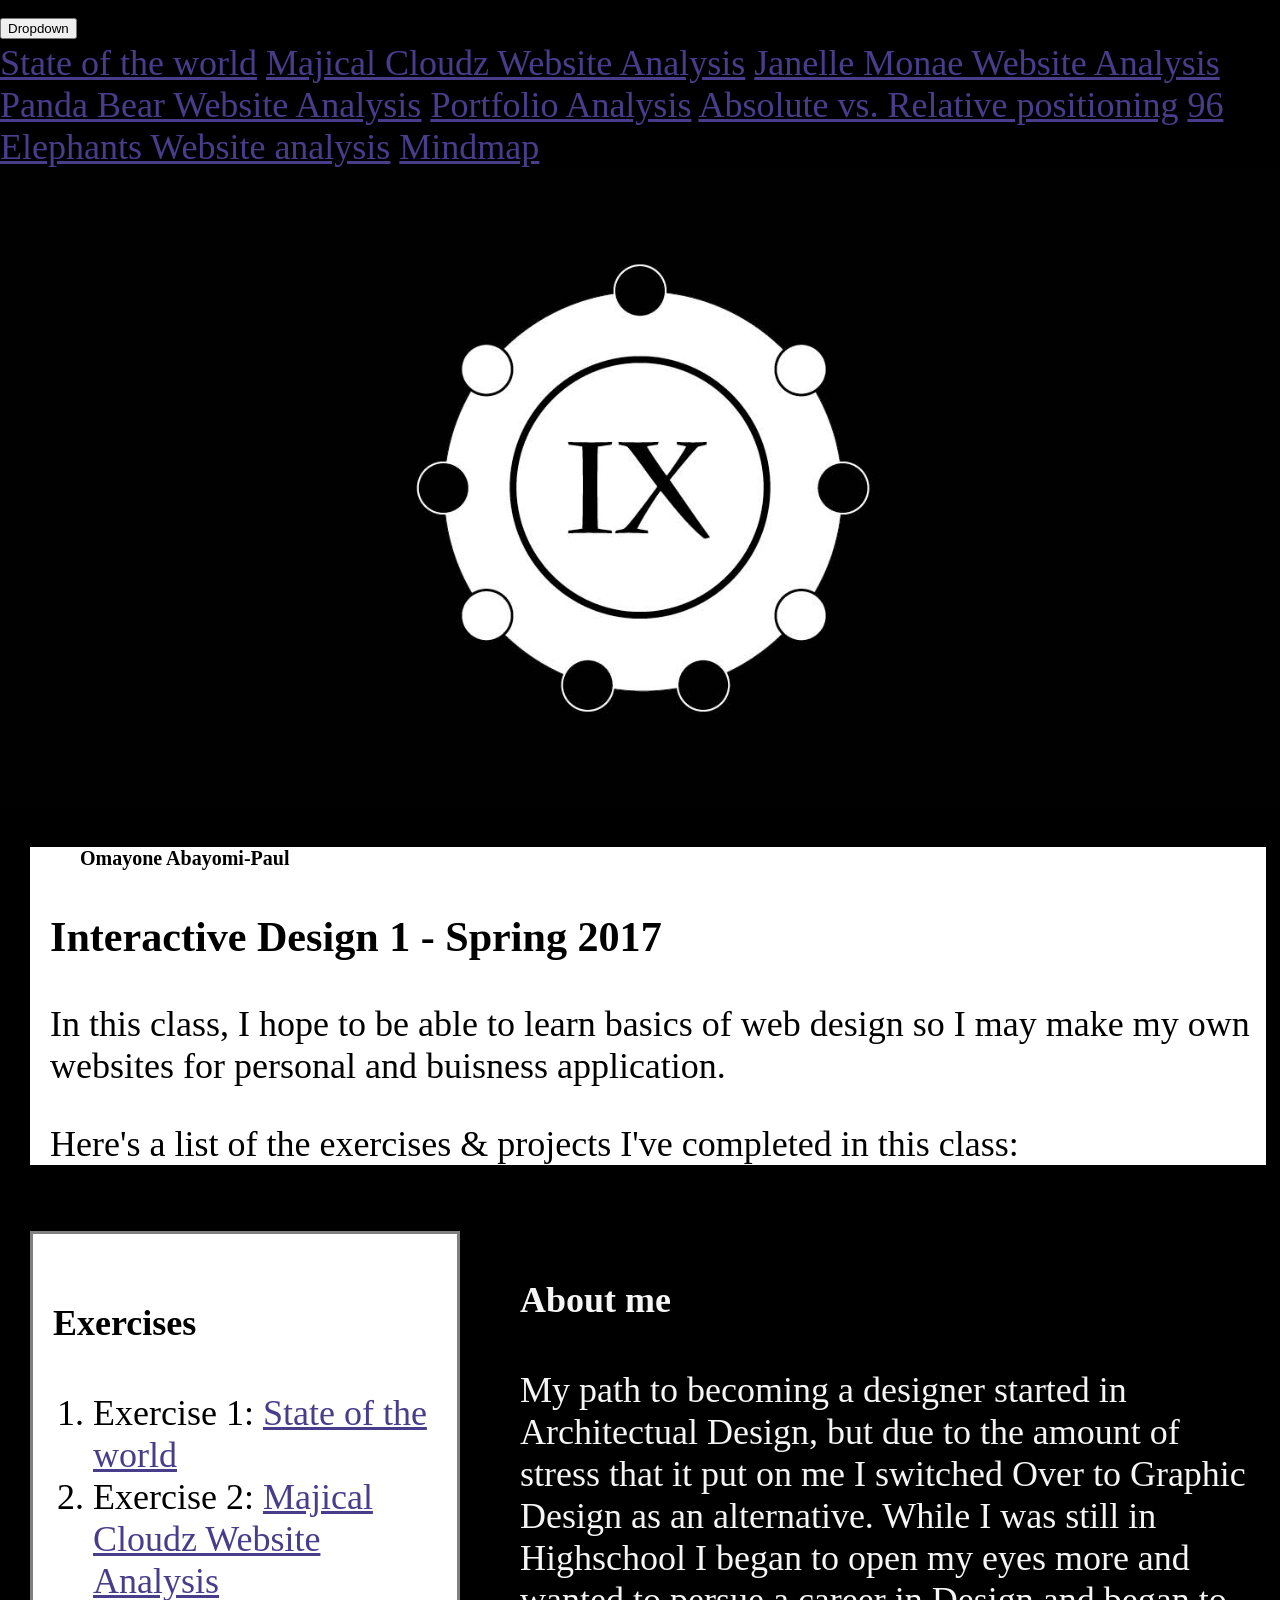
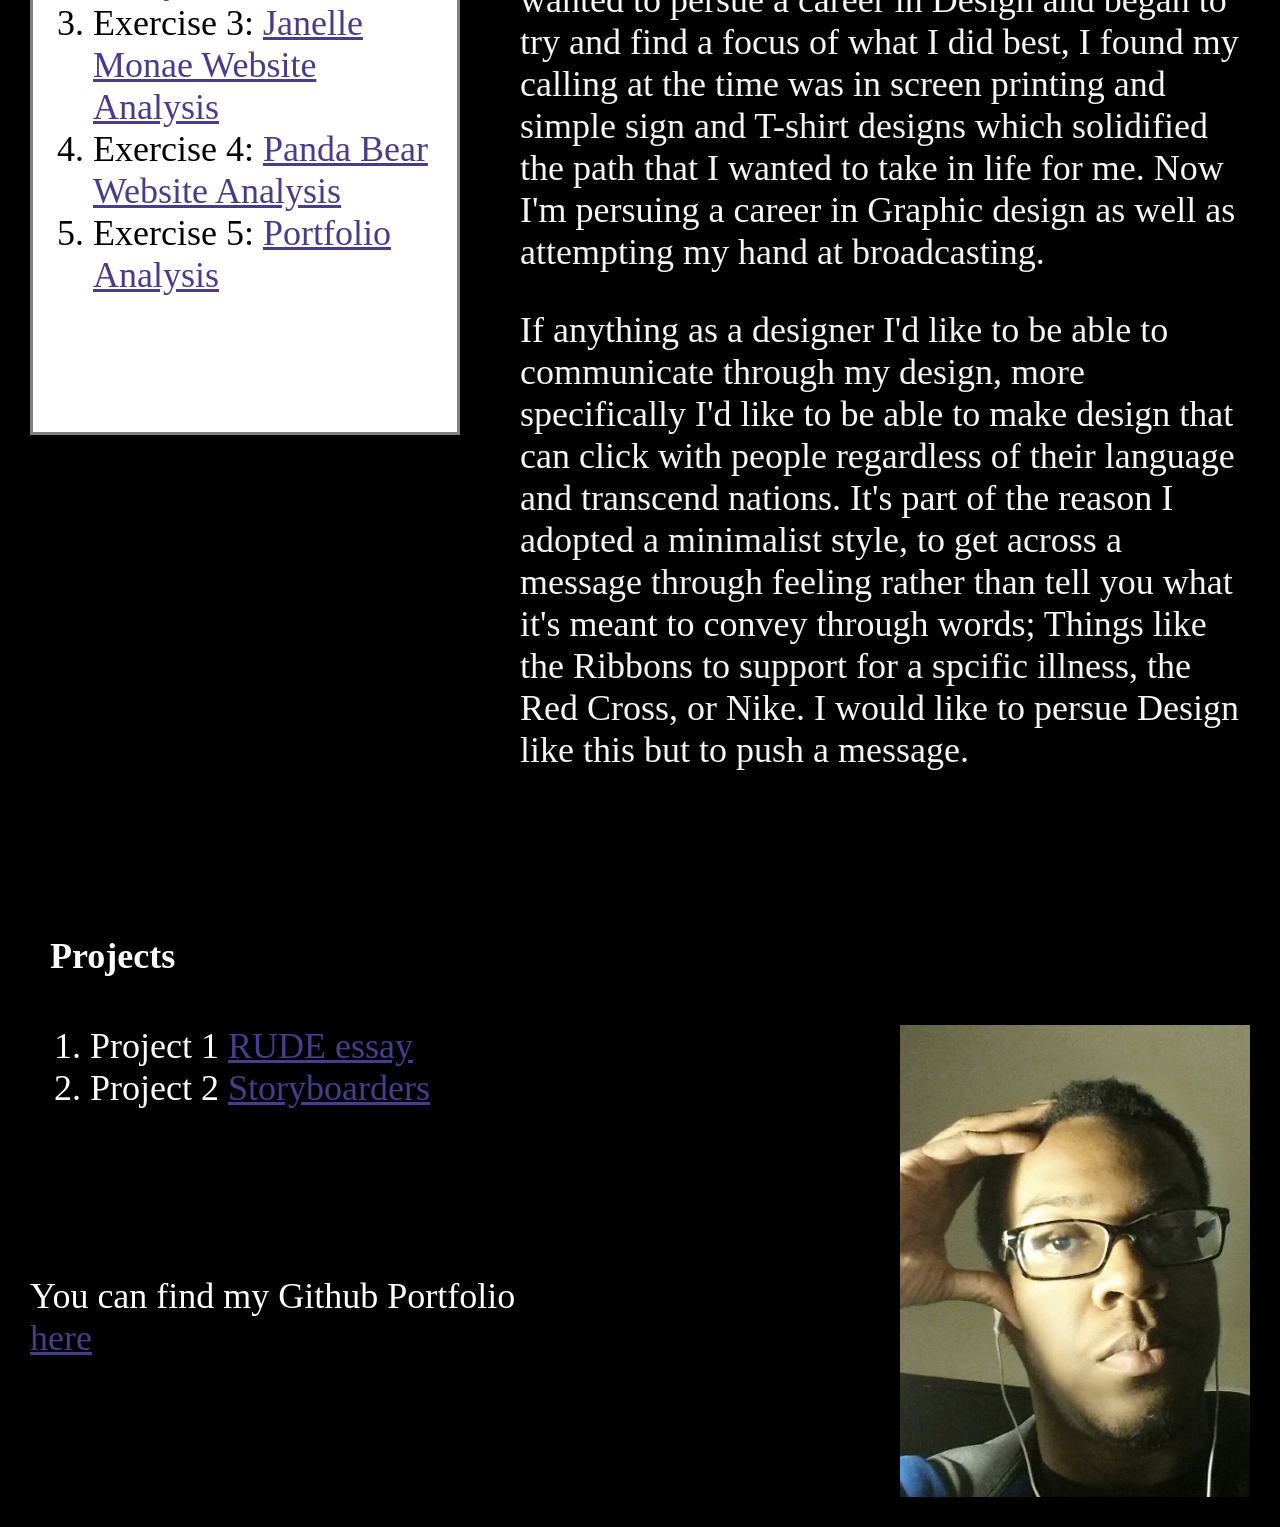
<file: index.html>
<!DOCTYPE html>
<html lang="en">
    <head>
        <title>Omayone Abayomi-Paul - ID1 Spring 2017</title>
        <meta name="viewport" content="width=device-width"/>
        <link rel="stylesheet" href="index.css">
        <link href="https://fonts.googleapis.com/css?family=Amiko|Noto+Serif" rel="stylesheet">
    </head>
    <section>
        <div class="dropdown">
            <button class="dropbtn">Dropdown</button>
            <div class="dropdown-content">
                <a href="Excercises/exercise1.html">State of the world</a>
                <a href="Excercises/exercise2.html">Majical Cloudz Website Analysis</a>
                <a href="Excercises/exercise3.html">Janelle Monae Website Analysis</a>
                <a href="Excercises/exercise4.html">Panda Bear Website Analysis</a>
                <a href="Excercises/exercise5.html">Portfolio Analysis</a>
                <a href="Excercises/exercise6.html">Absolute vs. Relative positioning</a>
                <a href="Excercises/Exercise7.html">96 Elephants Website analysis</a>
                <a href="Excercises/Execise8.pdf" target="_blank">Mindmap</a>
            </div>
        </div>
    </section>
    <body>
        <img src="images/9%20logo%20banner.jpg" id="Logo" alt="Banner"> 
        <header>
            <h2>Omayone Abayomi-Paul</h2>
            <h3>Interactive Design 1 - Spring 2017</h3>
            <p>In this class, I hope to be able to learn basics of web design so I may make my own websites for personal and buisness application.</p>
            <p>Here's a list of the exercises & projects I've completed in this class:</p>
        </header>

        <!-- Here's an ordered, or numbered list -->
        <section class="exercises">
            <h4>Exercises</h4>
            <ol>
                <li>Exercise 1: <a href="Excercises/exercise1.html">State of the world</a></li>
                <li>Exercise 2: <a href="Excercises/exercise2.html">Majical Cloudz Website Analysis</a></li>
                <li>Exercise 3: <a href="Excercises/exercise3.html">Janelle Monae Website Analysis</a></li>
                <li>Exercise 4: <a href="Excercises/exercise4.html">Panda Bear Website Analysis</a></li>
                <li>Exercise 5: <a href="Excercises/exercise5.html">Portfolio Analysis</a></li>
            </ol>
        </section>
        <section class="about_me">
            <h4>About me</h4>
            <p>My path to becoming a designer started in Architectual Design, but due to the amount of stress that it put on me I switched Over to Graphic Design as an alternative. While I was still in Highschool I began to open my eyes more and wanted to persue a career in Design and began to try and find a focus of what I did best, I found my calling at the time was in screen printing and simple sign and T-shirt designs which solidified the path that I wanted to take in life for me. Now I'm persuing a career in Graphic design as well as attempting my hand at broadcasting. </p>
            <p>If anything as a designer I'd like to be able to communicate through my design, more specifically I'd like to be able to make design that can click with people regardless of their language and transcend nations. It's part of the reason I adopted a minimalist style, to get across a message through feeling rather than tell you what it's meant to convey through words; Things like the Ribbons to support for a spcific illness, the Red Cross, or Nike. I would like to persue Design like this but to push a message.</p>
        </section>
        <section class="projects">
            <h4>Projects</h4>
            <ol>
                <li>Project 1 <a href="project_1/index.html">RUDE essay</a></li><a href="project_1/process.html"></a>
                <li>Project 2 <a href="project_3/Project_2.html">Storyboarders</a></li>
            </ol>
        </section>
        <img src="images/yone.jpg.jpg" id="Headshot" alt="My_Face">
        <footer>
            <h5></h5>
            <p>You can find my Github Portfolio <a href="http://github.com/Onomon" target="_blank">here</a></p>
        </footer>
    </body>
</html>
</file>
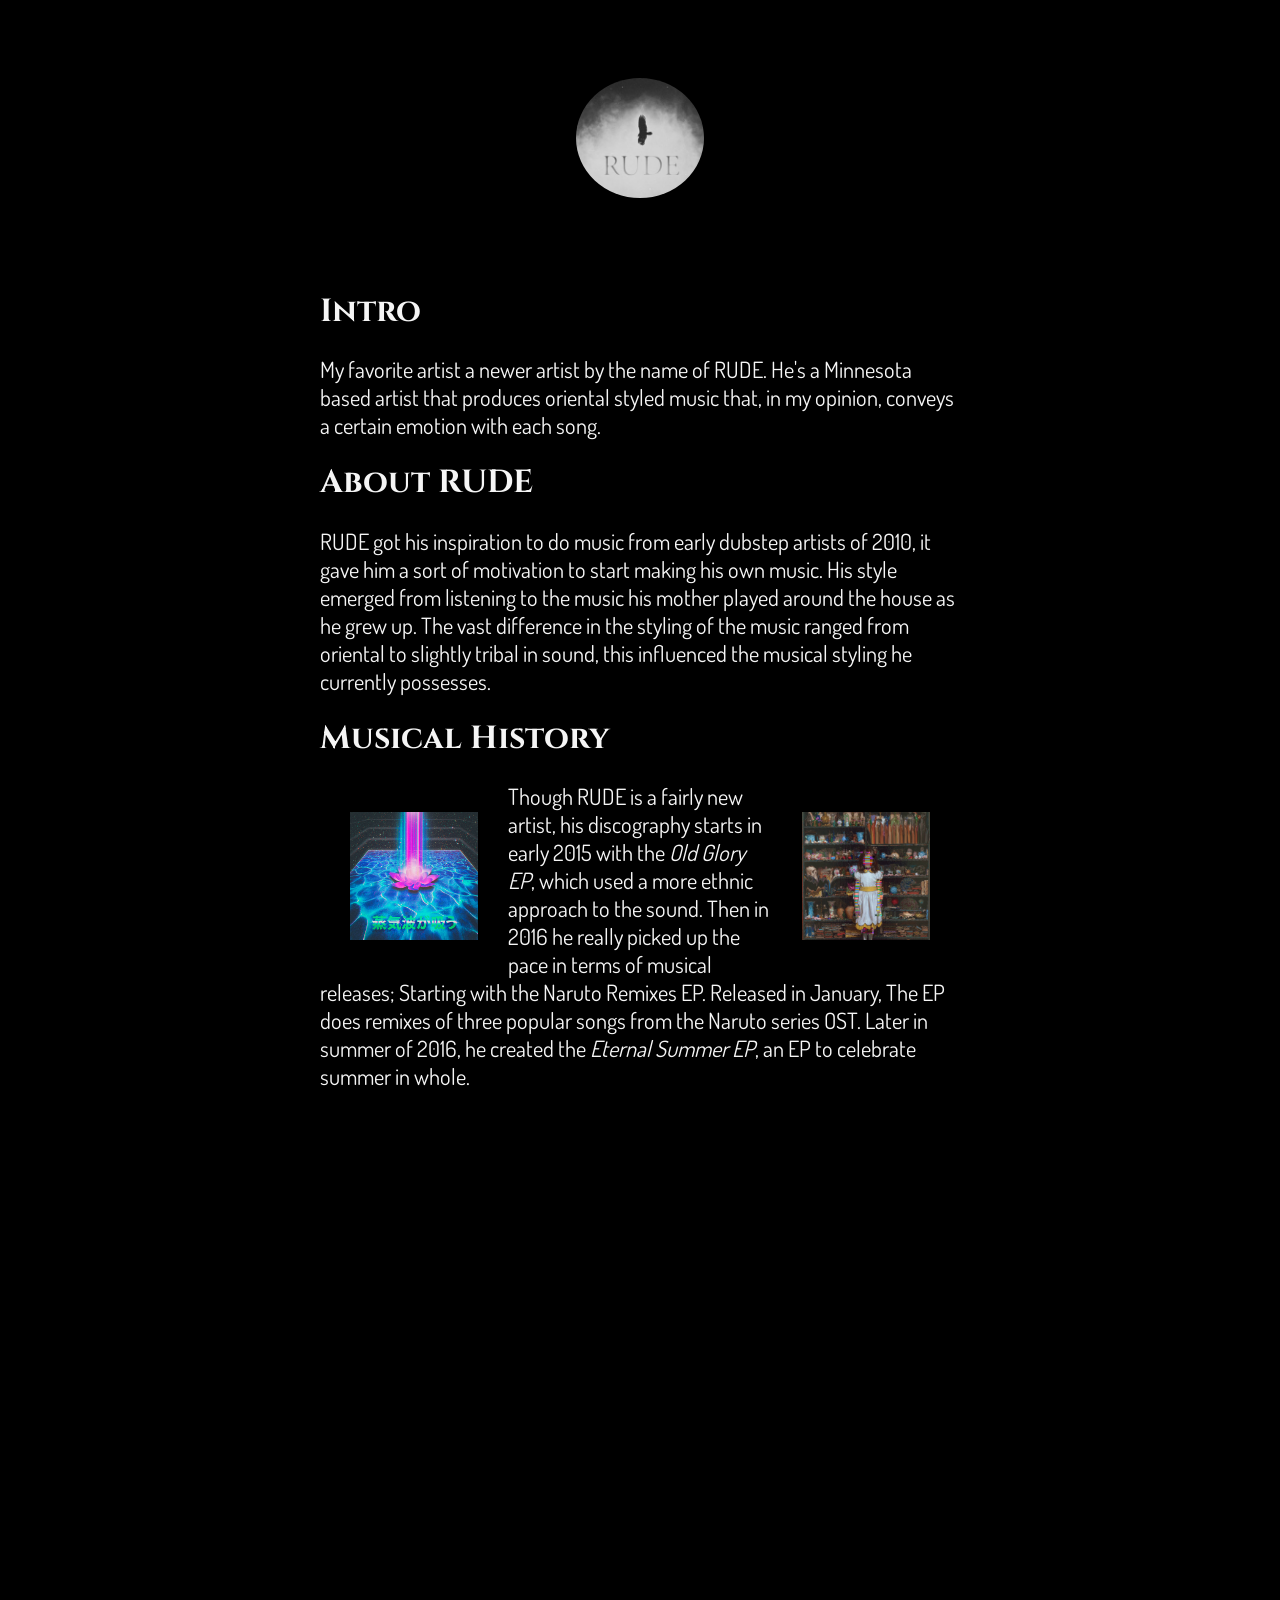
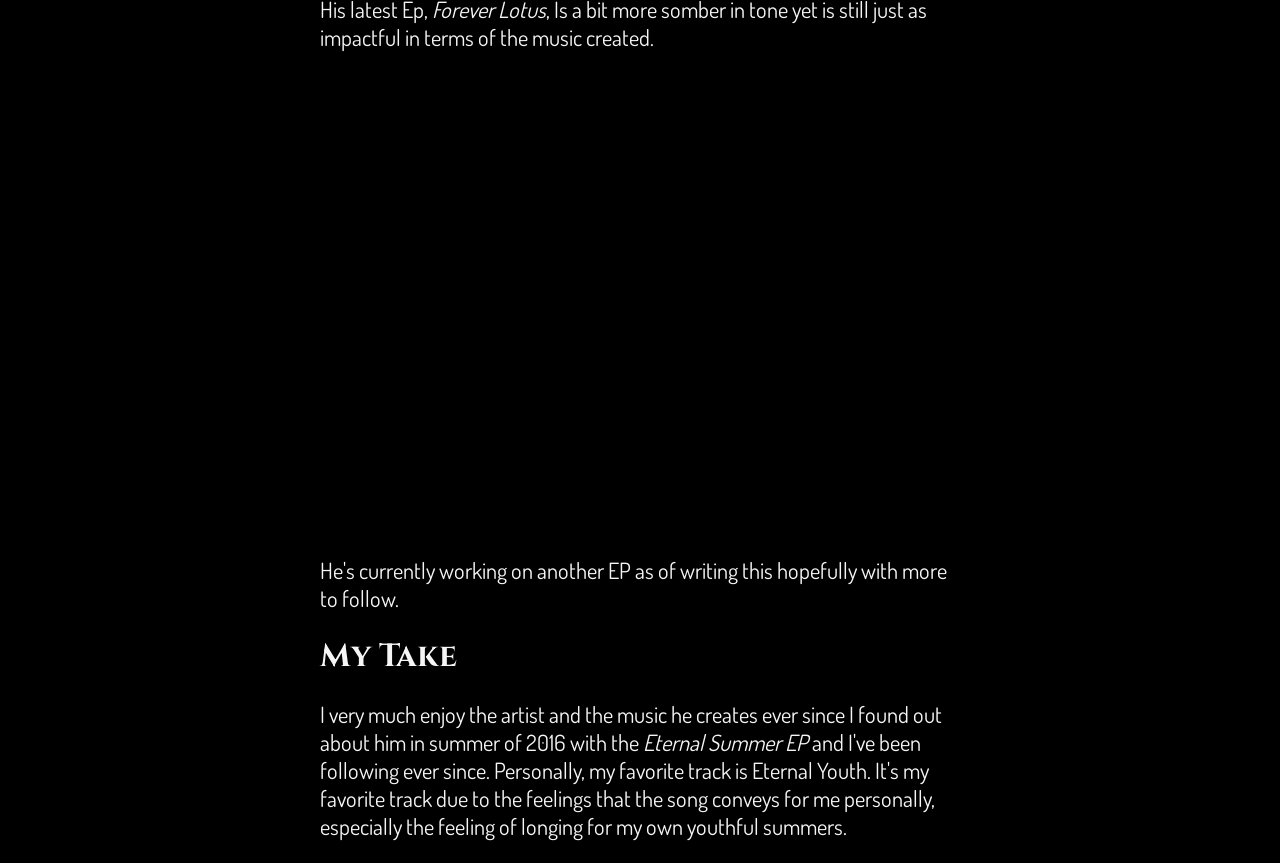
<file: project_1/index.html>
<!DOCTYPE html>
<html lang="en">
    <head>
        <title>RUDE </title>
        <link rel="stylesheet" href="css/project1.css">
        <!--FONTS-->
        <link href="https://fonts.googleapis.com/css?family=Cinzel" rel="stylesheet">
        <link href="https://fonts.googleapis.com/css?family=Arapey" rel="stylesheet">
        <link href="https://fonts.googleapis.com/css?family=Dosis" rel="stylesheet">

    </head>
    <!--RUDE_LOGO_IMAGE-->
<img class="img-circle" src="images/rude-1.jpg" id="rude" alt="RUDE logo">
    <body>
        <h1>Intro</h1>
        <p>My favorite artist a newer artist by the name of RUDE. He's a Minnesota based artist that produces oriental styled music that, in my opinion, conveys a certain emotion with each song.</p>
        <h1>About RUDE</h1>
        <p>RUDE got his inspiration to do music from early dubstep artists of 2010, it gave him a sort of motivation to start making his own music. His style emerged from listening to the music his mother played around the house as he grew up. The vast difference in the styling of the music ranged from oriental to slightly tribal in sound, this influenced the musical styling he currently possesses.</p>
        <h1>Musical History</h1>
         <img src="images/rude-4.jpeg" id="lotus"  alt="Forever Lotus EP">
        <img src="images/rude-3.jpg" id="youth"  alt="Eternal Summer EP">
        <p>Though RUDE is a fairly new artist, his discography starts in early 2015 with the <i>Old Glory EP</i>, which used a more ethnic approach to the sound. Then in 2016 he really picked up the pace in terms of musical releases; Starting with the Naruto Remixes EP. Released in January, The EP does remixes of three popular songs from the Naruto series OST. Later in summer of 2016, he created the <i>Eternal Summer EP</i>, an EP to celebrate summer in whole. 
        <iframe width="100%" height="500px" scrolling="no" frameborder="no" src="https://w.soundcloud.com/player/?url=https%3A//api.soundcloud.com/tracks/268448230&amp;auto_play=false&amp;hide_related=false&amp;show_comments=true&amp;show_user=true&amp;show_reposts=false&amp;visual=true"></iframe>   
        His latest Ep, <i>Forever Lotus</i>, Is a bit more somber in tone yet is still just as impactful in terms of the music created.<iframe width="100%" height="500px" scrolling="no" frameborder="yes" src="https://w.soundcloud.com/player/?url=https%3A//api.soundcloud.com/tracks/284358437&amp;auto_play=false&amp;hide_related=false&amp;show_comments=true&amp;show_user=true&amp;show_reposts=false&amp;visual=true"></iframe>
        He's currently working on another EP as of writing this hopefully with more to follow. </p>
        <h1>My Take</h1>
        <p>I very much enjoy the artist and the music he creates ever since I found out about him in summer of 2016 with the <i>Eternal Summer EP</i> and I've been following ever since. Personally, my favorite track is Eternal Youth. It's my favorite track due to the feelings that the song conveys for me personally, especially the feeling of longing for my own youthful summers.</p>
    </body>
</html>   
<!--01100011 01101111 01110010 01101110-->
</file>
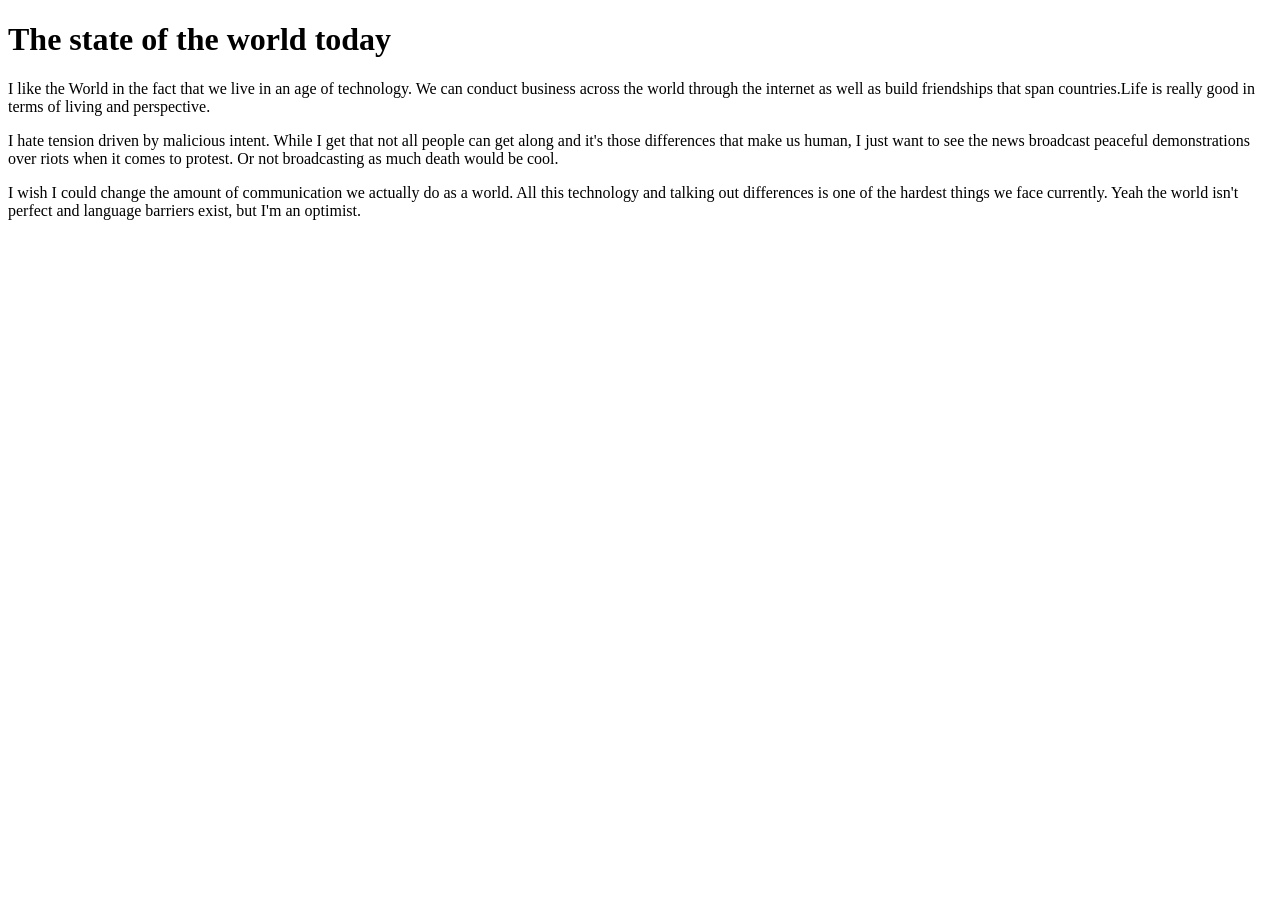
<file: Excercises /excersice1.html>
<!DOCTYPE html>
<html lang="en">
    <head>
    <title>The State of the World Today</title>
        <!--The title is the headline of the page-->
    </head>
    
    <body>
        <h1><strong>The state of the world today</strong></h1>
        <p>I like the World in the fact that we live in an age of technology. We can conduct business across the world through the internet as well as build friendships that span countries.Life is really good in terms of living and perspective. </p>
        <p>I hate tension driven by malicious intent. While I get that not all people can get along and it's those differences that make us human, I just want  to see the news broadcast peaceful demonstrations over riots when it comes to protest. Or not broadcasting as much death would be cool.</p>
        <p>I wish I could change the amount of communication we actually do as a world. All this technology and talking out differences is one of the hardest things we face currently. Yeah the world isn't perfect and language barriers exist, but I'm an optimist.</p>
    </body>
</html>
</file>
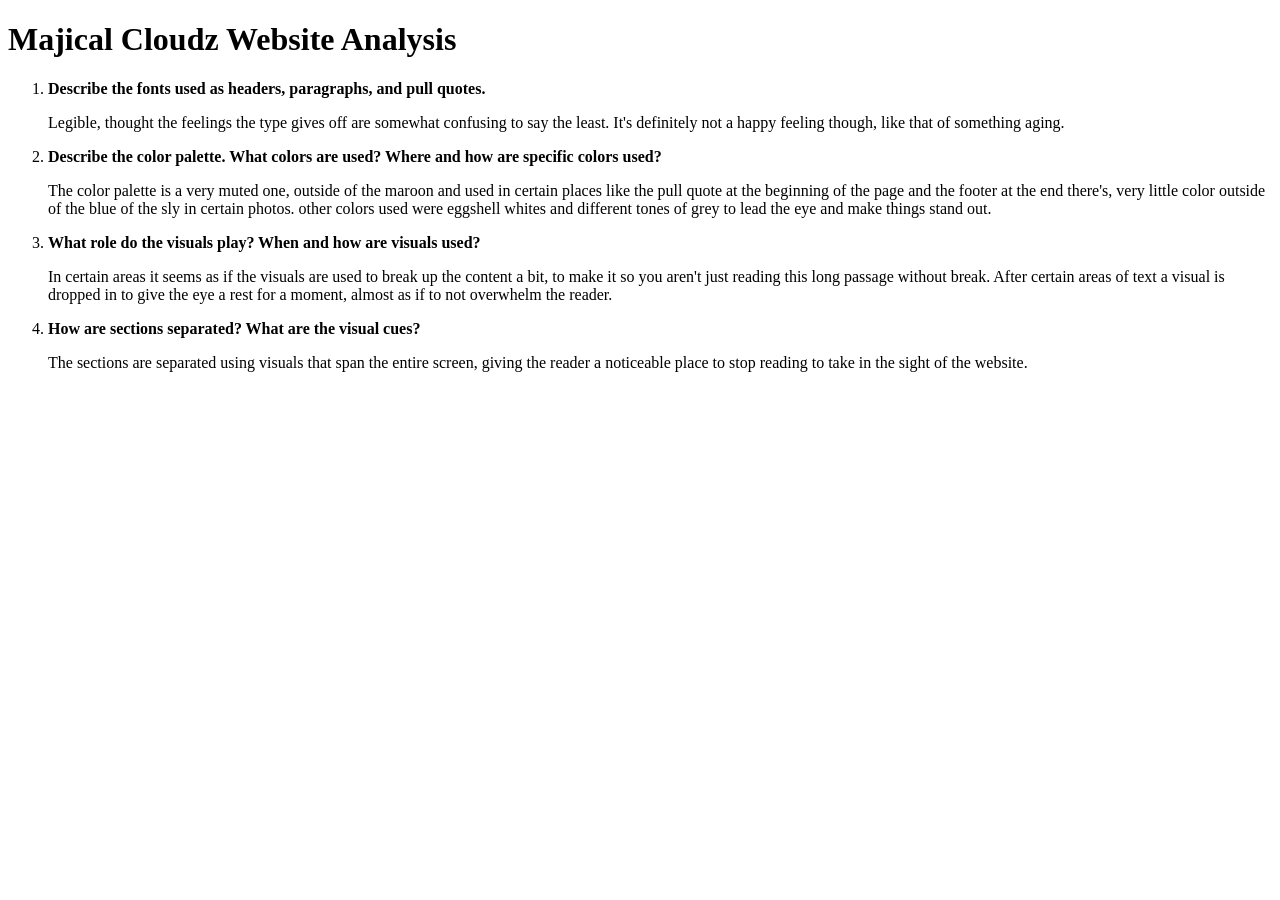
<file: Excercises /exercise2.html>
<!DOCTYPE html>
<html lang="en">
    <head>
        <title>Majical Cloudz Website Analysis</title>
    </head>
    <body>
        <h1>Majical Cloudz Website Analysis</h1>
        <ol>
            <!--Question 1-->
            <li><strong>Describe the fonts used as headers, paragraphs, and pull quotes.</strong></li>
            <p>Legible, thought the feelings the type gives off are somewhat confusing to say the least. It's definitely not a happy feeling though, like that of something aging.</p>
            <!--Question 2-->
            <li><strong>Describe the color palette. What colors are used? Where and how are specific colors used?</strong></li>
            <p>The color palette is a very muted one, outside of the maroon and used in certain places like the pull quote at the beginning of the page and the footer at the end there's, very little color outside of the blue of the sly in certain photos. other colors used were eggshell whites and different tones of grey to lead the eye and make things stand out.</p>
            <!--Question 3-->
            <li><strong>What role do the visuals play? When and how are visuals used?</strong></li>
            <p>In certain areas it seems as if the visuals are used to break up the content a bit, to make it so you aren't just reading this long passage without break. After certain areas of text a visual is dropped in to give the eye a rest for a moment, almost as if to not overwhelm the reader.</p>
            <!--Question 4-->
            <li><strong>How are sections separated? What are the visual cues?</strong></li>
            <p>The sections are separated using visuals that span the entire screen, giving the reader a noticeable place to stop reading to take in the sight of the website.</p>
        </ol>
    </body>
</html>
</file>
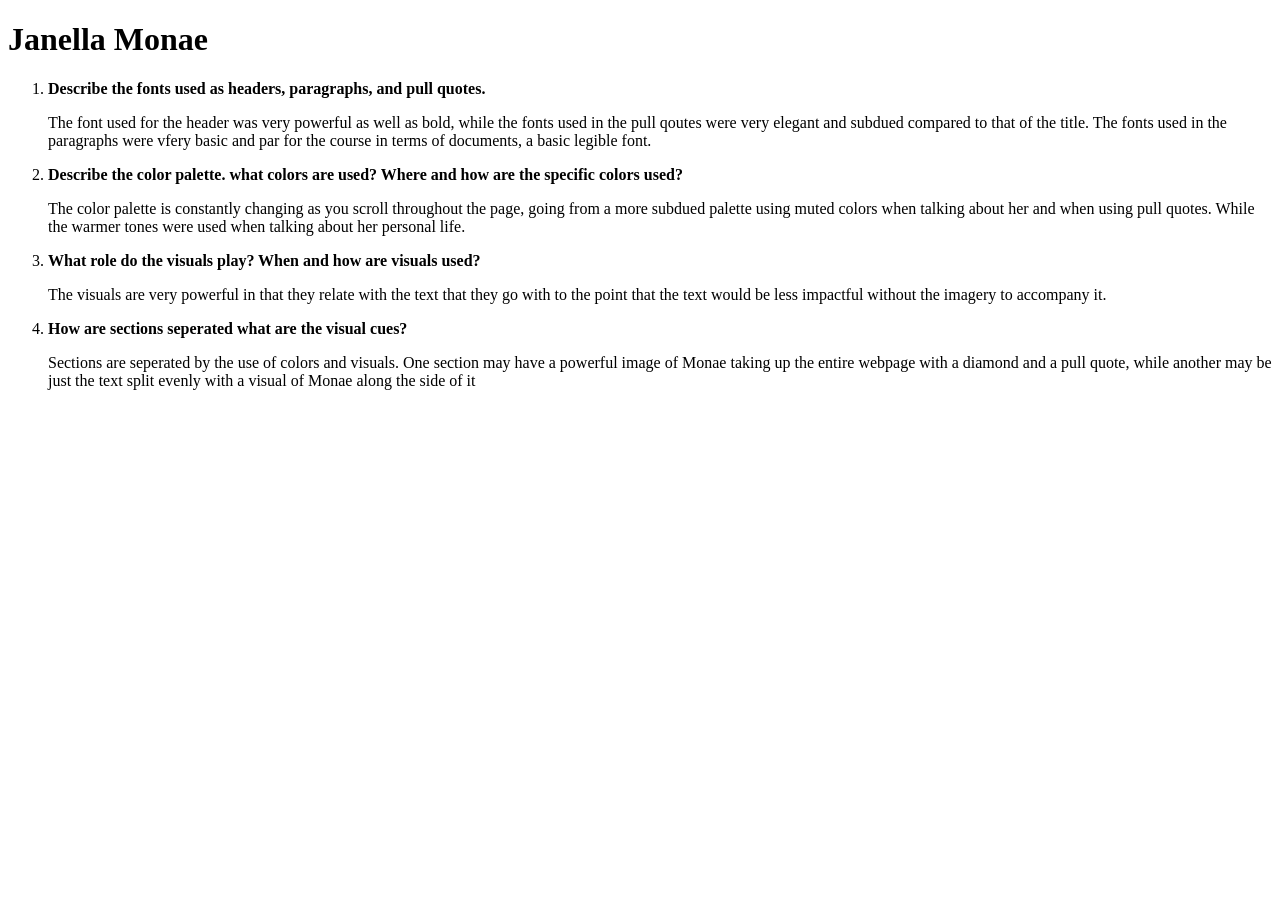
<file: Excercises /exercise3.html>
<!DOCTYPE html>
<html lang="en">
    <head>
        <title>Janella Monae Web Analysis </title>
    </head>
    <body>
        <h1>Janella Monae</h1>
        <ol>
            <li><strong>Describe the fonts used as headers, paragraphs, and pull quotes.</strong></li>
            <p>The font used for the header was very powerful as well as bold, while the fonts used in the pull qoutes were very elegant and subdued compared to that of the title. The fonts used in the paragraphs were vfery basic and par for the course in terms of documents, a basic legible font.</p>
            <li><strong>Describe the color palette. what colors are used? Where and how are the specific colors used?</strong></li>
            <p>The color palette is constantly changing as you scroll throughout the page, going from a more subdued palette using muted colors when talking about her and when using pull quotes. While the warmer tones were used when talking about her personal life.</p>
            <li><strong>What role do the visuals play? When and how are visuals used?</strong></li>
            <p>The visuals are very powerful in that they relate with the text that they go with to the point that the text would be less impactful without the imagery to accompany it.</p>
            <li><strong>How are sections seperated what are the visual cues?</strong></li>
            <p>Sections are seperated by the use of colors and visuals. One section may have a powerful image of Monae taking up the entire webpage with a diamond and a pull quote, while another may be just the text split evenly with a visual of Monae along the side of it </p>
        </ol>
    </body>
</html>
</file>
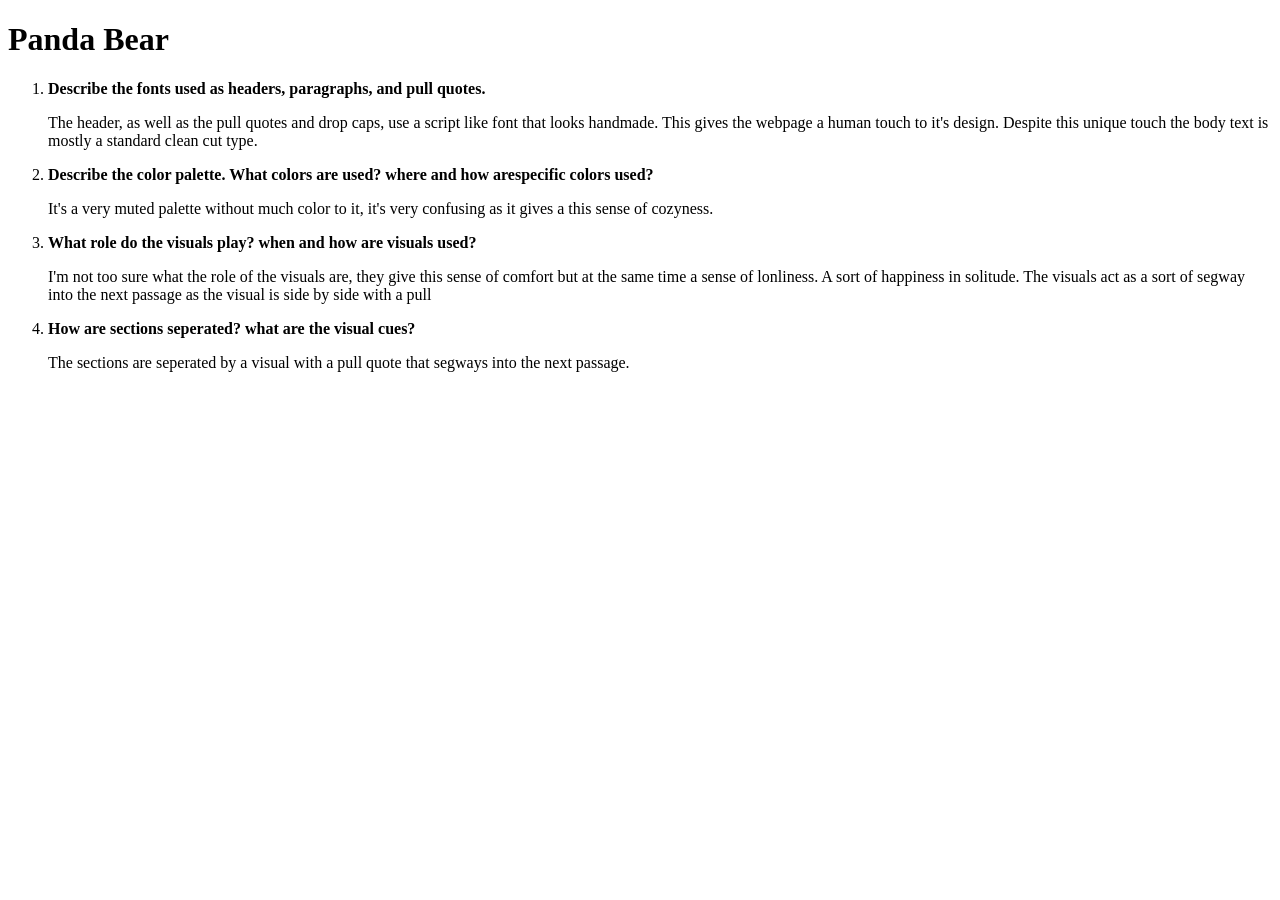
<file: Excercises /exercise4.html>
<!DOCTYPE html>
<html lang="en">
    <header>
        <title>Panda Bear Web Analysis</title>
    </header>
    <body>
        <h1>Panda Bear</h1>
        <ol>
            <li><strong>Describe the fonts used as headers, paragraphs, and pull quotes.</strong></li>
            <p>The header, as well as the pull quotes and drop caps, use a script like font that looks handmade. This gives the webpage a human touch to it's design. Despite this unique touch the body text is mostly a standard clean cut type.</p>
            <li><strong>Describe the color palette. What colors are used? where and how arespecific colors used?</strong></li>
            <p>It's a very muted palette without much color to it, it's very confusing as it gives a this sense of cozyness.</p>
            <li><strong>What role do the visuals play? when and how are visuals used?</strong></li>
            <p>I'm not too sure what the role of the visuals are, they give this sense of comfort but at the same time a sense of lonliness. A sort of happiness in solitude. The visuals act as a sort of segway into the next passage as the visual is side by side with a pull</p>
            <li><strong>How are sections seperated? what are the visual cues?</strong></li>
            <p>The sections are seperated by a visual with a pull quote that segways into the next passage.</p>
        </ol>
    </body>
</html>
</file>
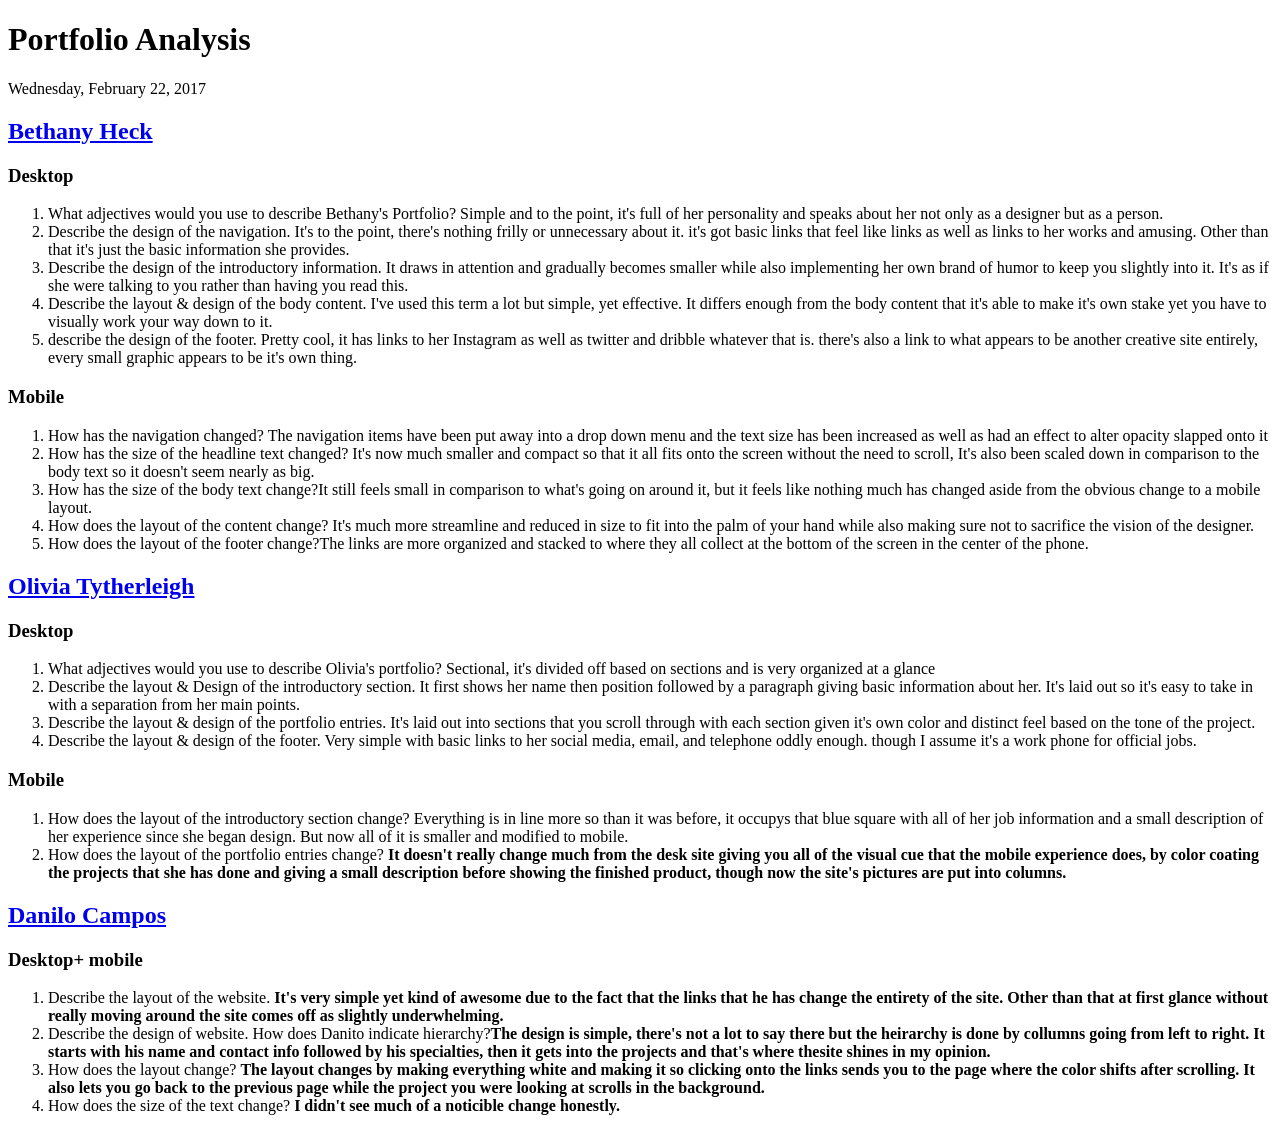
<file: Excercises/exercise5.html>
<!DOCTYPE html>
<html lang"en">
    <head>
        <title>Protfolio Analysis</title>
    </head>
    <body>
        <header>
            <h1>Portfolio Analysis</h1>
            <p>Wednesday, February 22, 2017</p>
        </header>
        <!--1st Portfolio Analysis-->
        <section>
            <header>
                <h2><a href="http://heckhouse.com/about/" target="_blank">Bethany Heck</a></h2>
            </header>
            <section>
                <h3>Desktop</h3>
                <ol>
                    <li>What adjectives would you use to describe Bethany's Portfolio?
                    Simple and to the point, it's full of her personality and speaks about her not only as a designer but as a person.</li>
                    <li>Describe the design of the navigation.
                    It's to the point, there's nothing frilly or unnecessary about it. it's got basic links that feel like links as well as links to her works and amusing. Other than that it's just the basic information she provides.</li>
                    <li>Describe the design of the introductory information.
                    It draws in attention and gradually becomes smaller while also implementing her own brand of humor to keep you slightly into it. It's as if she were talking to you rather than having you read this.</li>
                    <li>Describe the layout & design of the body content.
                    I've used this term a lot but simple, yet effective. It differs enough from the body content that it's able to make it's own stake yet you have to visually work your way down to it.</li>
                    <li>describe the design of the footer.
                    Pretty cool, it has links to her Instagram as well as twitter and  dribble whatever that is. there's also a link to what appears to be another creative site entirely, every small graphic appears to be it's own thing.</li>
                </ol>
            </section>
            <section>
                <h3>Mobile</h3>
                <ol>
                    <li>How has the navigation changed?
                    The navigation items have been put away into a drop down menu and the text size has been increased as well as had an effect to alter opacity slapped onto it</li>
                    <li>How has the size of the headline text changed?
                    It's now much smaller and compact so that it all fits onto the screen without the need to scroll, It's also been scaled down in comparison to the body text so it doesn't seem nearly as big.</li>
                    <li>How has the size of the body text change?It still feels small in comparison to what's going on around it, but it feels like nothing much has changed aside from the obvious change to a mobile layout.</li>
                    <li>How does the layout of the content change?
                    It's much more streamline and reduced in size to fit into the palm of your hand while also making sure not to sacrifice the vision of the designer.</li>
                    <li>How does the layout of the footer change?The links are more organized and stacked to where they all collect at the bottom of the screen in the center of the phone.</li>
                </ol>
            </section>
        </section>
        <!--2nd Portfolio Analysis-->
        <section>
            <header>
                <h2><a href="http://www.olivia.is/" target="_blank">Olivia Tytherleigh</a></h2>
            </header>
            <section>
                <h3>Desktop</h3>
                <ol>
                    <li>What adjectives would you use to describe Olivia's portfolio?
                    Sectional, it's divided off based on sections and is very organized at a glance</li>
                    <li>Describe the layout & Design of the introductory section.
                    It first shows her name then position followed by a paragraph giving basic information about her. It's laid out so it's easy to take in with a separation from her main points.</li>
                    <li>Describe the layout & design of the portfolio entries.
                    It's laid out into sections that you scroll through with each section given it's own color and distinct feel based on the tone of the project.</li>
                    <li>Describe the layout & design of the footer.
                    Very simple with basic links to her social media, email, and telephone oddly enough. though I assume it's a work phone for official jobs.</li>
                </ol>
            </section>
            <section>
                <h3>Mobile</h3>
                <ol>
                    <li>How does the layout of the introductory section change?
                    Everything is in line more so than it was before, it occupys that blue square with all of her job information and a small description of her experience since she began design. But now all of it is smaller and modified to mobile.</li>
                    <li>How does the layout of the portfolio entries change?
                    <strong>It doesn't really change much from the desk site giving you all of the visual cue that the mobile experience does, by color coating the projects that she has done and giving a small description before showing the finished product, though now the site's pictures are put into columns.</strong></li>
                </ol>
            </section>
        </section>
        <section>
            <header><h2><a href="http://danilocampos.com.br/" target="_blank">Danilo Campos</a></h2></header>
            <section>
                <h3>Desktop+ mobile</h3>
                <ol>
                    <li>Describe the layout of the website.
                    <strong>It's very simple yet kind of awesome due to the fact that the links that he has change the entirety of the site. Other than that at first glance without really moving around the site comes off as slightly underwhelming.</strong></li>
                    <li>Describe the design of website. How does Danito indicate hierarchy?<strong>The design is simple, there's not a lot to say there but the heirarchy is done by collumns going from left to right. It starts with his name and contact info followed by his specialties, then it gets into the projects and that's where thesite shines in my opinion.</strong></li>
                    <li>How does the layout change?
                    <strong>The layout changes by making everything white and making it so clicking onto the links sends you to the page where the color shifts after scrolling. It also lets you go back to the previous page while the project you were looking at scrolls in the background.</strong></li>
                    <li>How does the size of the text change?
                    <strong>I didn't see much of a noticible change honestly.</strong></li>
                </ol>
            </section>
        </section>
    </body>
</html>
</file>
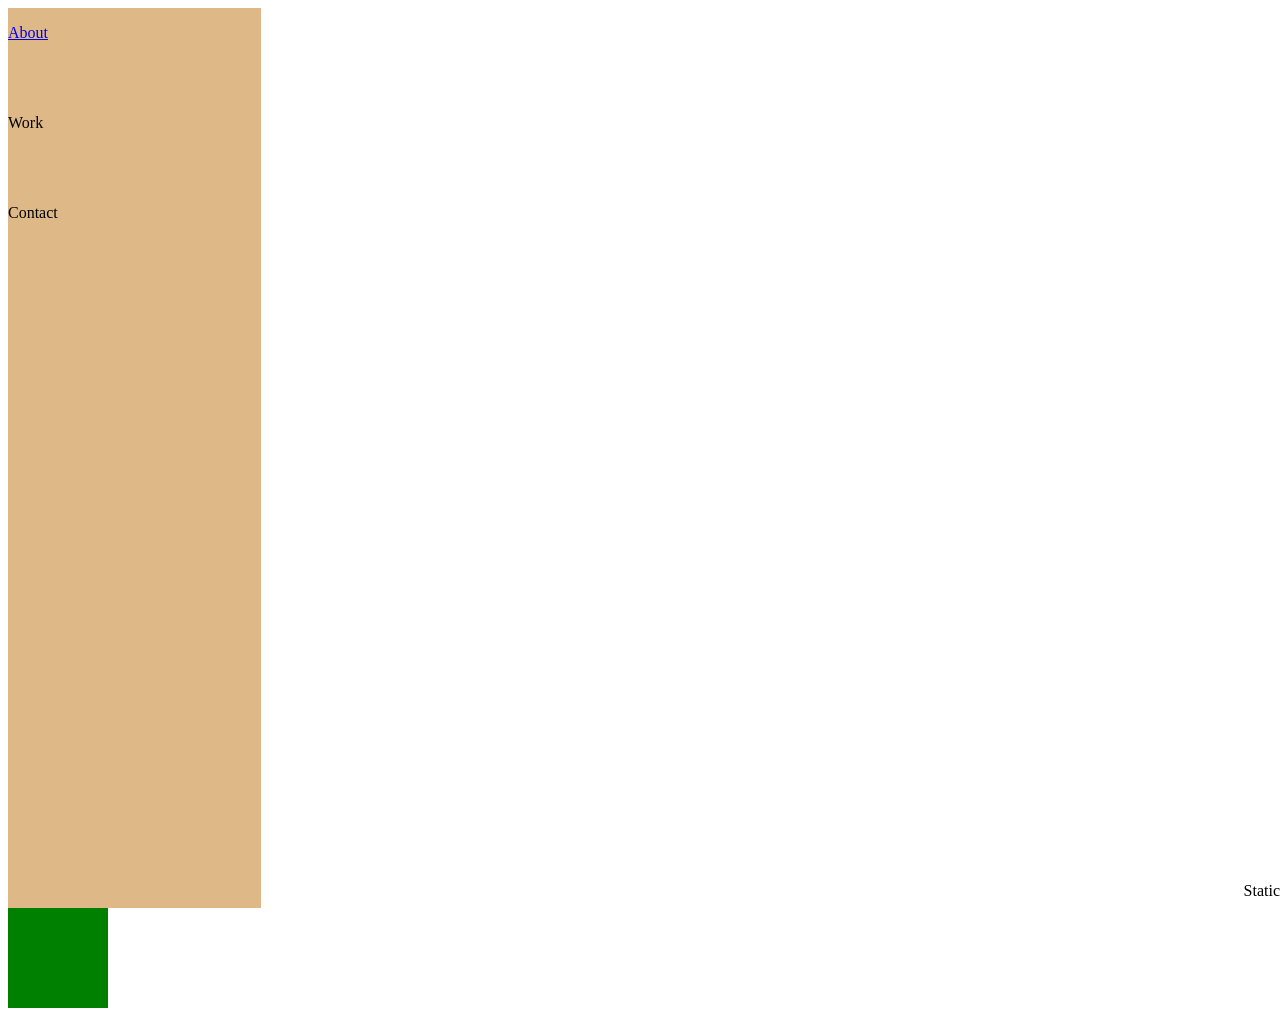
<file: Excercises/exercise6.html>
<!DOCTYPE html>
<html lang="en">
    <head>
        <title>Positioning Exercise</title>
        <link rel="stylesheet" href="exercise6.css">
    </head>
    <body>
        <!--The text in this box is absolutely positioned in relationship to its parent element, the "relative" section.-->
        <section id="relative">
            <p><a href="about">About</a></p>
            <p>Work</p>
            <p>Contact</p>
        </section>

        <!--The text in this box is absolutely positioned in relationship to the <body>-->
        <section id="static">
            <p>Static</p>
        </section>
    </body>
</html>
</file>
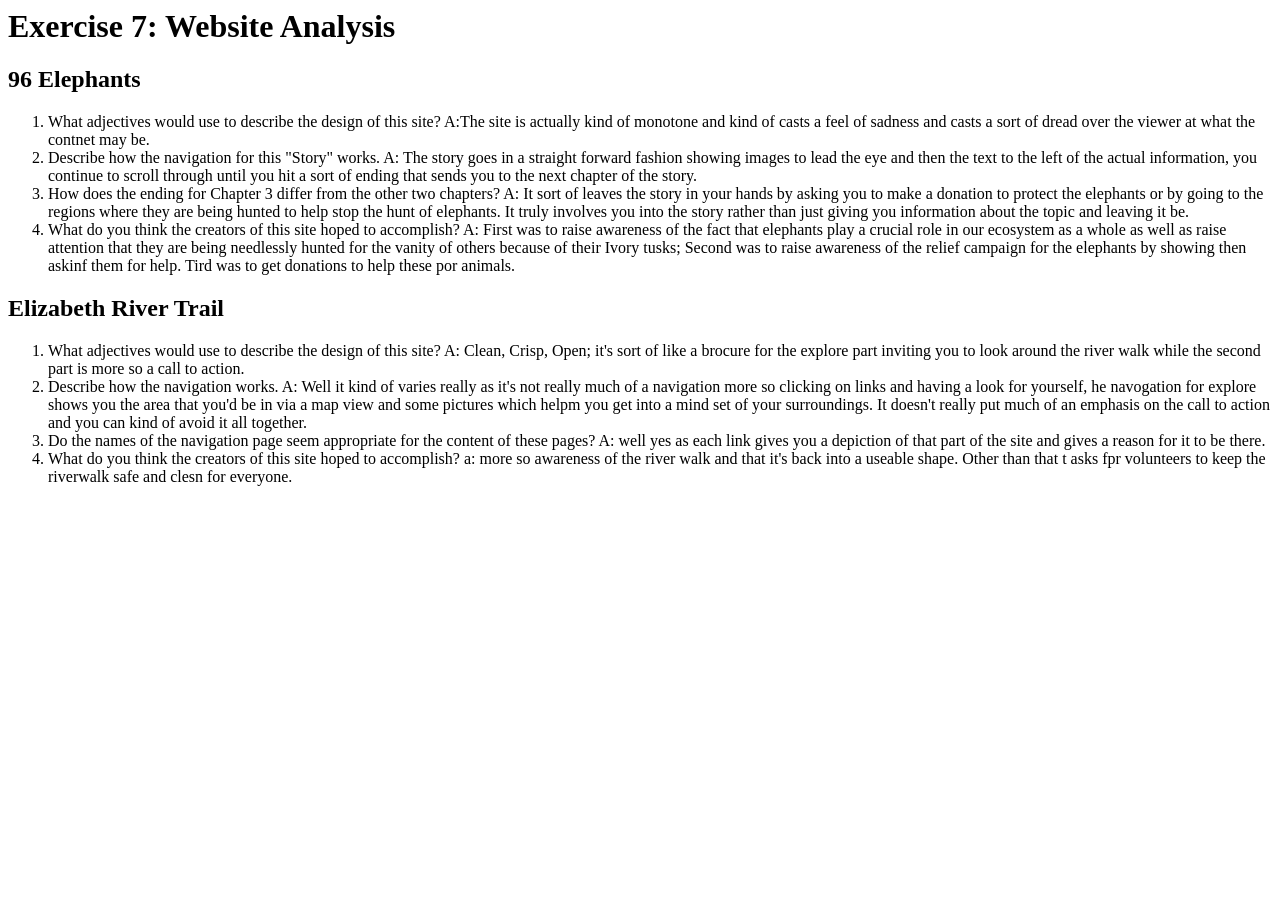
<file: Excercises/Exercise7.html>
<DOCtype html>
    <html lang="en">
        <head>
            <title>Exercise 7: website analysis</title>
        </head>
        <body>
            <h1>Exercise 7: Website Analysis</h1>
            <h2>96 Elephants</h2>
            <ol>
                <li>What adjectives would use to describe the design of this site? A:The site is actually kind of monotone and kind of casts a feel of sadness and casts a sort of dread over the viewer at what the contnet may be.</li>
                <li>Describe how the navigation for this "Story" works. A: The story goes in a straight forward fashion showing images to lead the eye and then the text to the left of the actual information, you continue to scroll through until you hit  a sort of ending that sends you to the next chapter of the story.</li>
                <li>How does the ending for Chapter 3 differ from the other two chapters? A: It sort of leaves the story in your hands by asking you to make a donation to protect the elephants or by going to the regions where they are being hunted to help stop the hunt of elephants. It truly involves you into the story rather than just giving you information about the topic and leaving it be.</li>
                <li>What do you think the creators of this site hoped to accomplish? A: First was to raise awareness of the fact that elephants play a crucial role in our ecosystem as a whole as well as raise attention that they are being needlessly hunted for the vanity of others because of their Ivory tusks; Second was to raise awareness of the relief campaign for the elephants by showing then askinf them for help. Tird was to get donations to help these por animals.</li>
            </ol>
            <h2>Elizabeth River Trail</h2>
            <ol>
                <li>What adjectives would use to describe the design of this site? A: Clean, Crisp, Open; it's sort of like a brocure for the explore part inviting you to look around the river walk while the second part is more so a call to action.</li>
                <li>Describe how the navigation works. A: Well it kind of varies really as it's not really much of a navigation more so clicking on links and having a look for yourself, he navogation for explore shows you the area that you'd be in via a map view and some pictures which helpm you get into a mind set of your surroundings. It doesn't really put much of an emphasis on the call to action and you can kind of avoid it all together.</li>
                <li>Do the names of the navigation page seem appropriate for the content of these pages? A: well yes as each link gives you a depiction of that part of the site and gives a reason for it to be there.</li>
                <li>What do you think the creators of this site hoped to accomplish? a: more so awareness of the river walk and that it's back into a useable shape. Other than that t asks fpr volunteers to keep the riverwalk safe and clesn for everyone.</li>
            </ol>
        </body>
    </html>
</file>
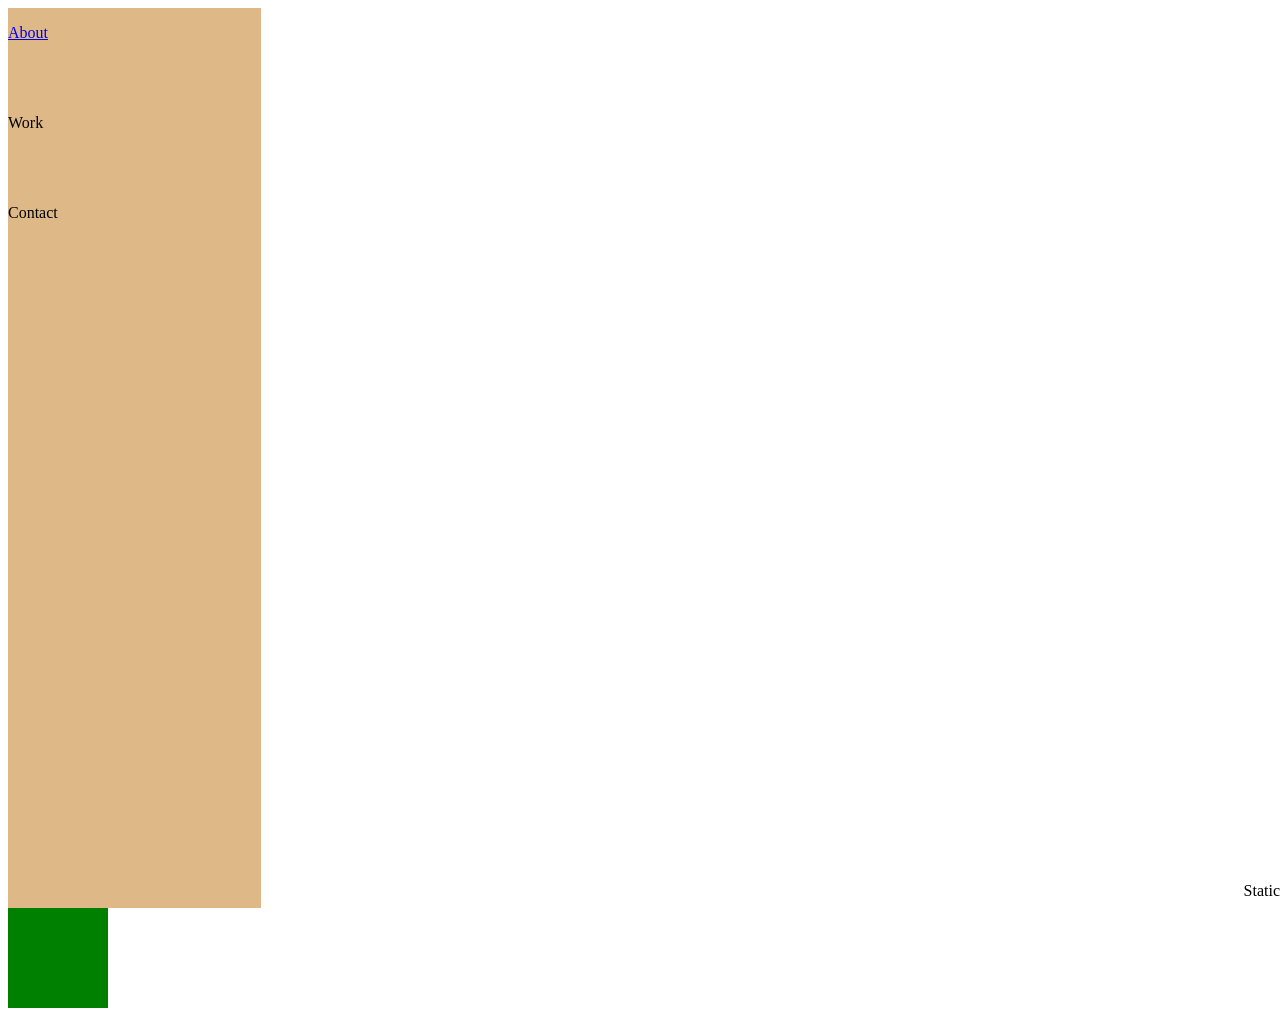
<file: Excercises/positioning.html>
<!DOCTYPE html>
<html lang="en">
    <head>
        <title>Positioning Exercise</title>
        <link rel="stylesheet" href="positioning.css">
    </head>
    <body>
        <!--The text in this box is absolutely positioned in relationship to its parent element, the "relative" section.-->
        <section id="relative">
            <p><a href="about">About</a></p>
            <p>Work</p>
            <p>Contact</p>
        </section>

        <!--The text in this box is absolutely positioned in relationship to the <body>-->
        <section id="static">
            <p>Static</p>
        </section>
    </body>
</html>
</file>
<file: index.css>
body{
    margin: 0;
    width: 100%;
    text-align: justify
    font-family:'Amiko', sans-serif;
    
    font-size: 27pt;
    background-color: black;
    
}
header{
    width:95%;
    margin:30px;
    padding-left: 20px;
    background-color: white
}

h1{
    margin: auto;
    font-family: 'Noto',sans-serif;
    text-align: center;
    
}

h2{
    width: 100%;
    margin:30px;
    font-size:20px
}

.exercises{
    margin:30px;
    width:30%;
    padding: 20px;
    padding-bottom: 100px;
    
    float: left;
    border: solid;
    border-color:gray;
    background:white;
}

.projects{
    width: 100%;
    padding:20px;
    margin:30px;
    align-content: center;
    color: white;
}

.about_me{
    margin-left: 25%;
    align-content: center;
    padding: 30px;
    color:whitesmoke
    /*margin:auto;
    width:auto;
    padding:inherit;
    align-content: center;
    float:right;
    text-decoration-color:*/ 
}
/*links*/

a:link{
    color:darkslateblue;
}

a:visited{
    color:blueviolet;
}

a:hover{
    color:skyblue;
}

a:active{
    color:aquamarine
}
/*end links*/
    

img{
    width: 100%;
    align-content: center;
    
    
}

img#Headshot{
    width:350px;
    padding:30px;
    margin-top: -200px; 
    position:static;
    float:right
}

footer{
    width:40%;
    padding:30px;
    color:white;
    
}
/*Mobile Layout */

@media only screen and (max-width:500px) {
    body{
        width: 70%;
        padding: 2% 2%;
        font-size:16pts;
    } 
    
    img{
        width: 70%;
        align-content: center;
    }
    
    img#Headshot{
        width:65%;
        margin:6px;
        align-content: center;
    }
    
    header{
        width:70%;
        align-content: center;
    }
    
    .projects{
        width:100%;
        text-align: center;
         color:whitesmoke;
    }
    /*
    .exercises{
        width:70%;
        padding:20px;
        text-align: left;
        align-content: center
    }
    */
    .about_me{
        width:70%;
        margin-top: 60%;
        padding:10%;
        text-align:center;
        color:whitesmoke;
    }
    
    footer{
        width:70%;
        text-align: center;
    }
    
    /* Dropdown button */ 
    .dropbtn {
    background-color: #4CAF50;
    color: white;
    padding: 16px;
    font-size: 16px;
    border: none;
    cursor: pointer;
}

.dropdown {
    position: relative;
    display: inline-block;
}

.dropdown-content {
    display: none;
    position: absolute;
    background-color: #f9f9f9;
    min-width: 160px;
    box-shadow: 0px 8px 16px 0px rgba(0,0,0,0.2);
    z-index: 1;
}

.dropdown-content a {
    color: black;
    padding: 12px 16px;
    text-decoration: none;
    display: block;
}

.dropdown-content a:hover {background-color: #f1f1f1}

.dropdown:hover .dropdown-content {
    display: block;
}

.dropdown:hover .dropbtn {
    background-color: #3e8e41;
}
    
}
</file>
<file: project_1/css/project1.css>
body {
    width: 50%;
    margin-left: auto;
    margin-right: auto;
    padding:10;
    font-family: 'Dosis', sans-serif;
    font-size: 1.75vw;
  color:whitesmoke;
    background-color: black
}

h1{
    width: 100%;
    padding:100;
    text-align: left;
    font-family: 'Cinzel', serif;
    color: whitesmoke;
    font-size:2.5vw;
}

.img-circle{border-radius: 50%;
margin-left: auto;
margin-right: auto;
}

img {
    width: 100%;
    padding:70px;
}
img#lotus{
    width:20%;
    padding:30px;
    float:left;
}
img#rude{
    width:20%;
    display:block;
    margin:auto;
    float:center:
}
img#youth{
    width:20%;
    padding:30px;
    float:right     
}
</file>
<file: Excercises/exercise6.css>
/* By using "position:relative", we establish that children elements that are positioned absolutely should be positioned in relationship to this parent element */

#relative{
    position:relative;
    width:20%;
    height:100vh;
    background-color:burlywood;
}

#relative p{
    position:absolute;
    top:0;
    left:0;
}

#relative p:nth-child(2){
    position:absolute;
    top: 10%;
}

#relative p:nth-child(3){
    position:absolute;
    top:20%;
}

/*
#relative {
    position: relative;
    width: 100%;
    height:400px;
    background-image: url(kermit.jpeg);
    background-size:cover;
}

#relative p {
    position: absolute;
    right:0;
    bottom: 0;
    margin: 0;
    width:10%;
    padding:10px;
    border-radius:10%;
    background-color: aquamarine;
}

#relative p:nth-child(2){
    right:13%;
    background-color:beige;
}
*/

/* Because we don't use "position:relative" here, the children elements that are positioned absolutelyare positioned in relationship to the the <body> */

#static {
    width: 100px;
    height: 100px;
    background-color: green;
}

#static p {
    position: absolute;
    margin: 0;
    bottom: 0;
    right: 0;
}
</file>
<file: Excercises/positioning.css>
/* By using "position:relative", we establish that children elements that are positioned absolutely should be positioned in relationship to this parent element */

#relative{
    position:relative;
    width:20%;
    height:100vh;
    background-color:burlywood;
}

#relative p{
    position:absolute;
    top:0;
    left:0;
}

#relative p:nth-child(2){
    position:absolute;
    top: 10%;
}

#relative p:nth-child(3){
    position:absolute;
    top:20%;
}

/*
#relative {
    position: relative;
    width: 100%;
    height:400px;
    background-image: url(kermit.jpeg);
    background-size:cover;
}

#relative p {
    position: absolute;
    right:0;
    bottom: 0;
    margin: 0;
    width:10%;
    padding:10px;
    border-radius:10%;
    background-color: aquamarine;
}

#relative p:nth-child(2){
    right:13%;
    background-color:beige;
}
*/

/* Because we don't use "position:relative" here, the children elements that are positioned absolutelyare positioned in relationship to the the <body> */

#static {
    width: 100px;
    height: 100px;
    background-color: green;
}

#static p {
    position: absolute;
    margin: 0;
    bottom: 0;
    right: 0;
}
</file>
